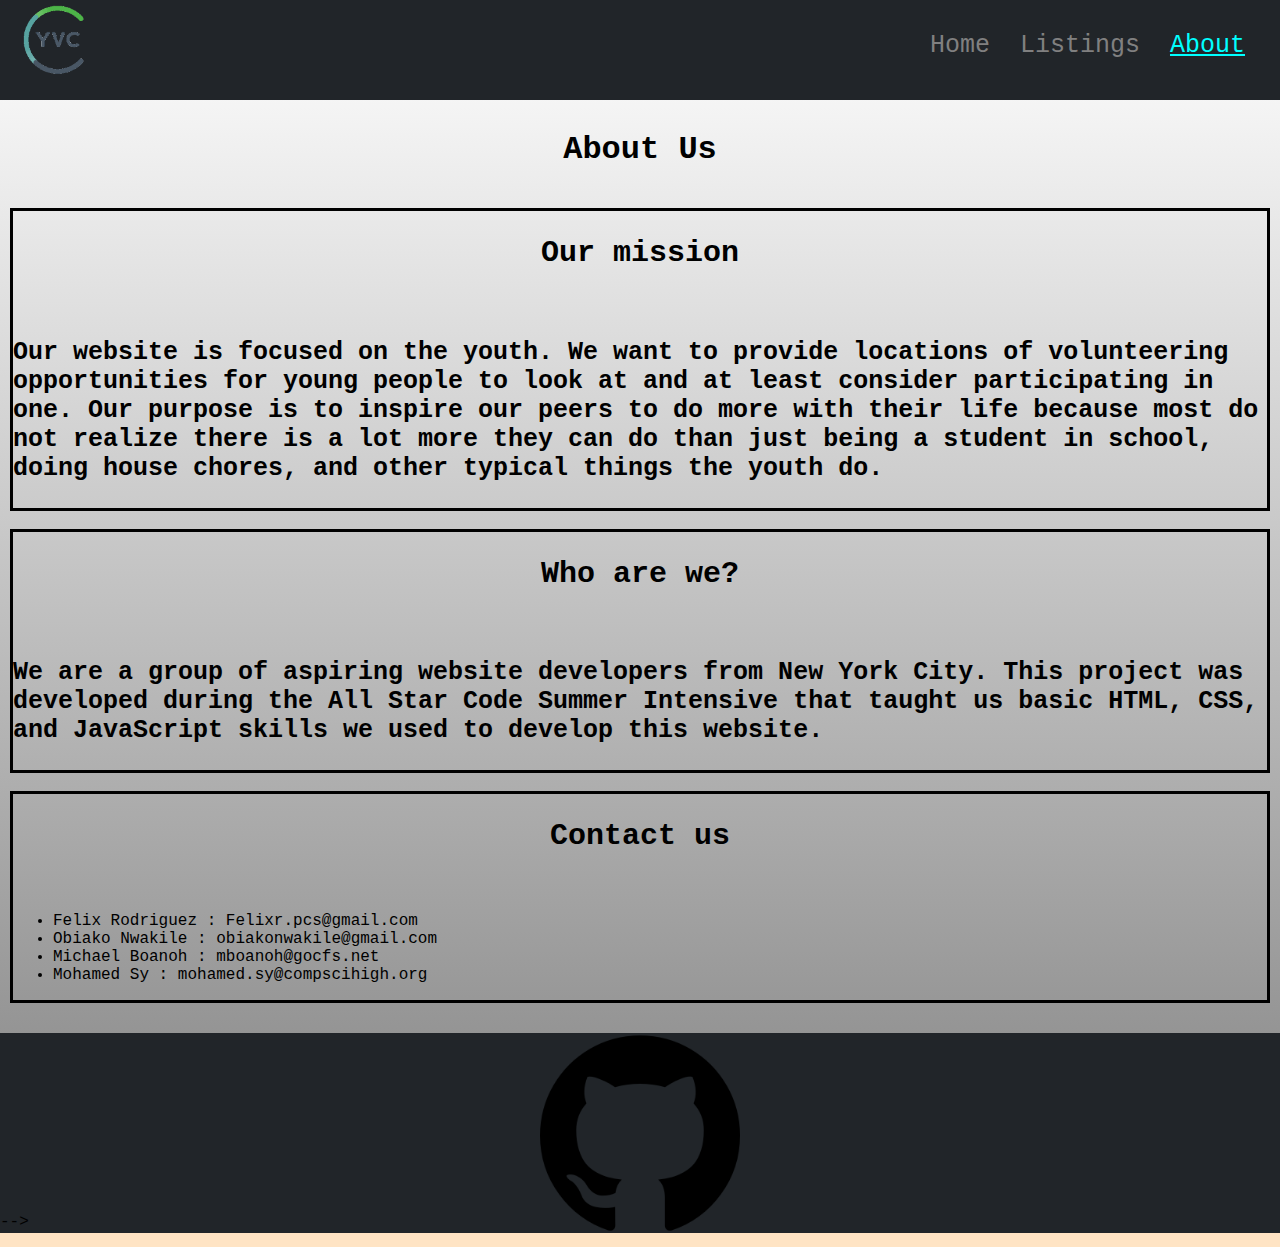
<file: about.html>
<!DOCTYPE html>
<html lang="en">
<head>
    <meta charset="UTF-8">
    <meta http-equiv="X-UA-Compatible" content="IE=edge">
    <meta name="viewport" content="width=device-width, initial-scale=1.0">
    <title>About Us Page</title>
    <link rel = "stylesheet" href = "main.css">
    <link rel = "stylesheet" href = "about.css">
</head>
<body>
    <div id="navBar">
        <img src="yvc_logo.png" id="navImage">
        <ul id="navList">
            <a href = "index.html" target = _blank><li class="navItem home">Home</li></a>
            <a href = "listings.html" target = _blank><li class="navItem">Listings</li></a>
            <li class="navItem aboutNav">About</li>
        </ul>
    </div>

    <div id = "aboutP">
        <h1 id="abtTitle">About Us</h1>
        <br>
        <div id = "us">
        <h2>Our mission</h2>
        <br>
        <p>
            Our website is focused on the youth. We want to provide locations of volunteering 
            opportunities for young people to look at and at least consider participating in one. 
            Our purpose is to inspire our peers to do more with their life because most do not realize 
            there is a lot more they can do than just being a student in school, doing house chores, and other
             typical things the youth do.
        </p>
        </div>
        <br>
        <div id = "we">
        <h2>Who are we?</h2>
        <br>
        <p>
            We are a group of aspiring website developers from New York City. This project was developed during the
            All Star Code Summer Intensive that taught us basic HTML, CSS, and JavaScript skills we used to develop
            this website.
        </p>
        </div>
        <br>
        <div id = "contactInfo">
        <h2>Contact us</h2>
        <br>
        <ul>
            <li>Felix Rodriguez : Felixr.pcs@gmail.com</li>
            <li>Obiako Nwakile : obiakonwakile@gmail.com</li>
            <li>Michael Boanoh : mboanoh@gocfs.net</li>
            <li>Mohamed Sy : mohamed.sy@compscihigh.org</li>
        </ul>
        </div>
    </div>

    <div id = "contact">
        <footer></footer>
        <a href = "https://obiakoasc22.github.io/Demo-Day-Project/" target = _blank><img class = "github" src = "GitHub.png"></a>
    </div>
</body>
</html>  -->
</file>
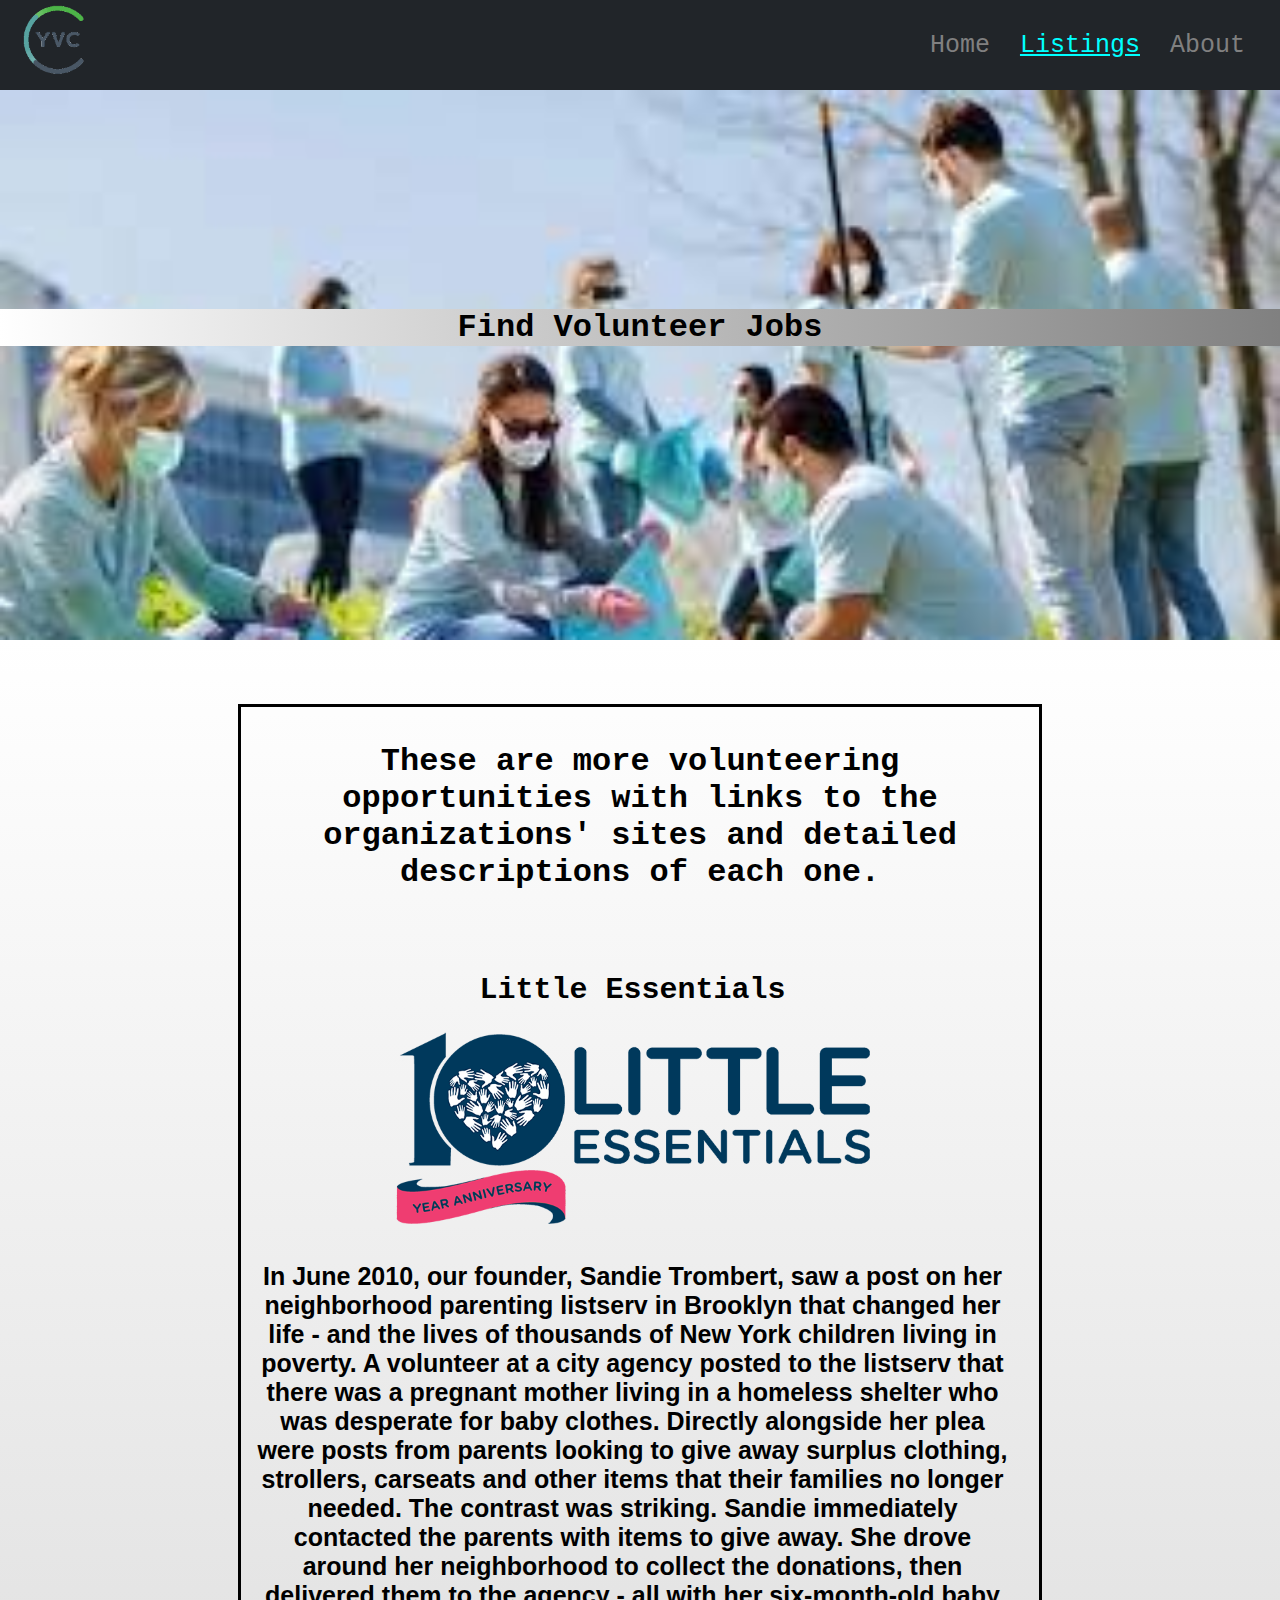
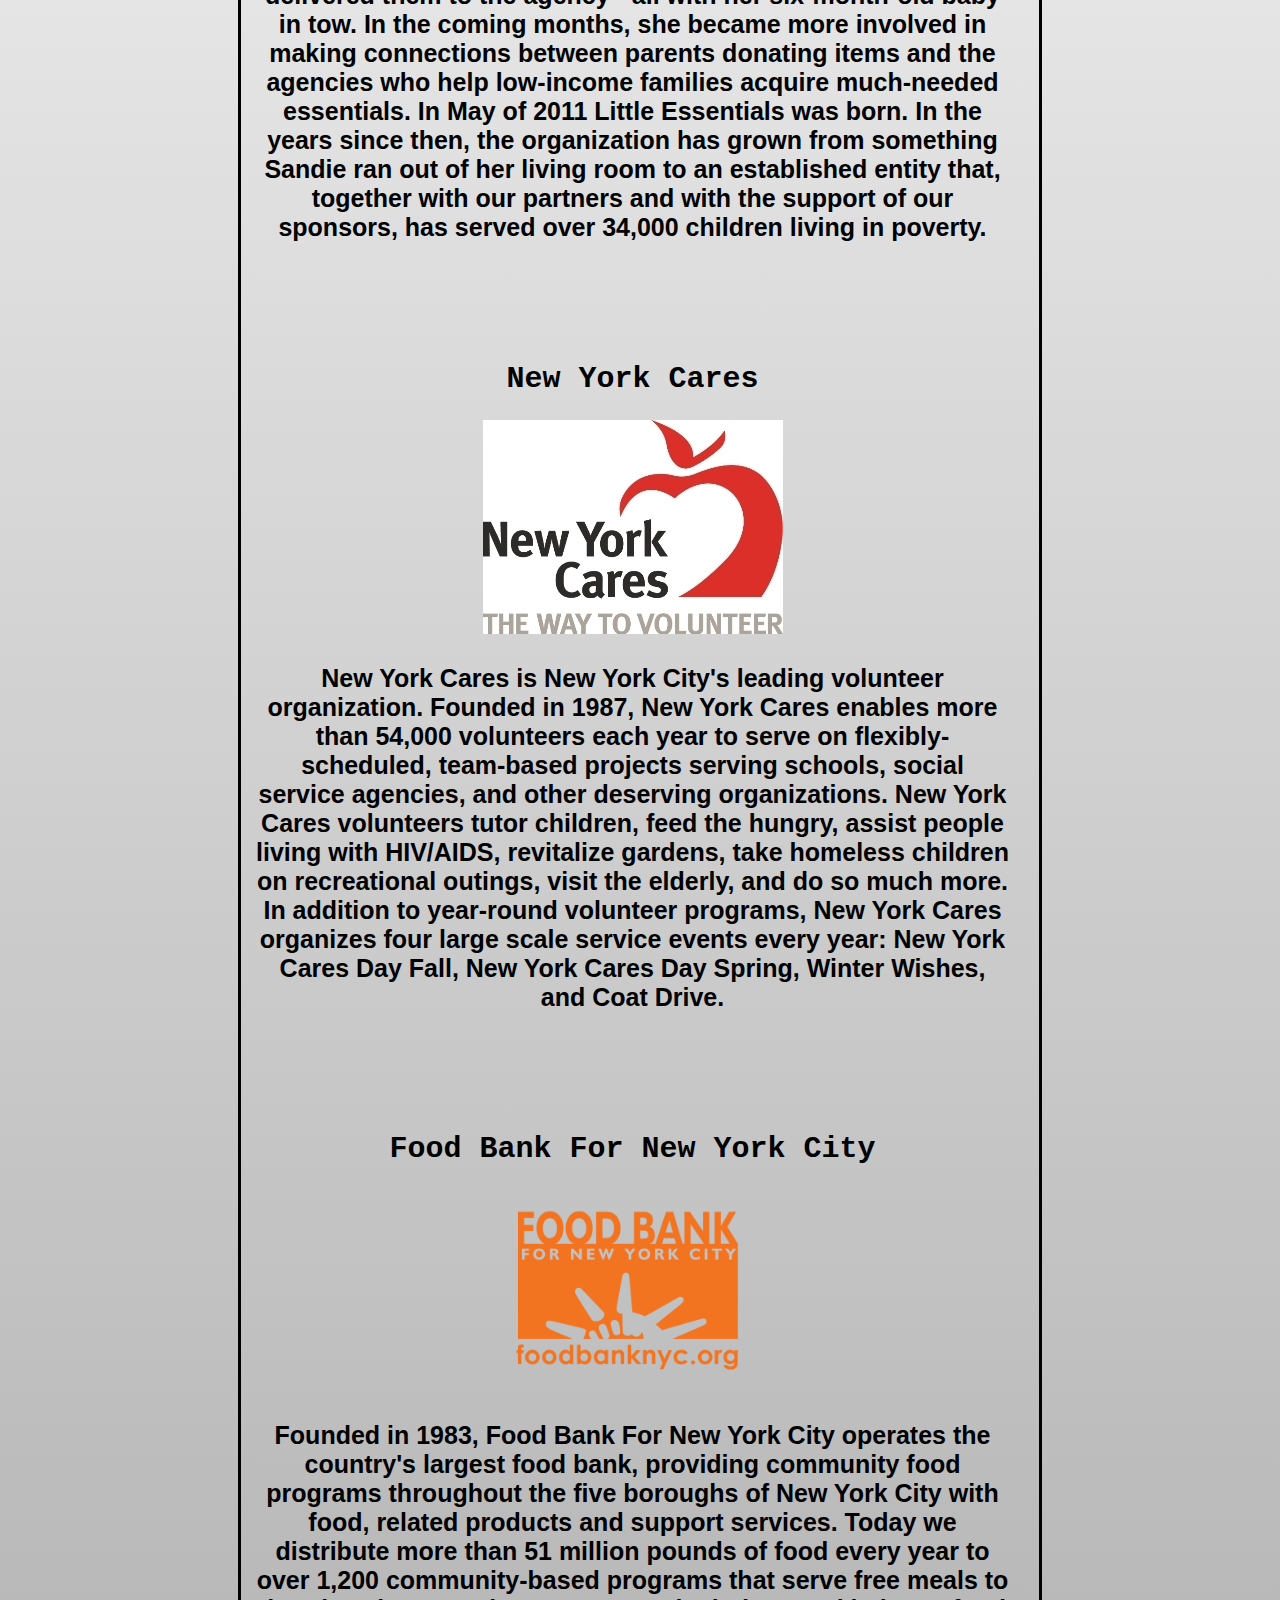
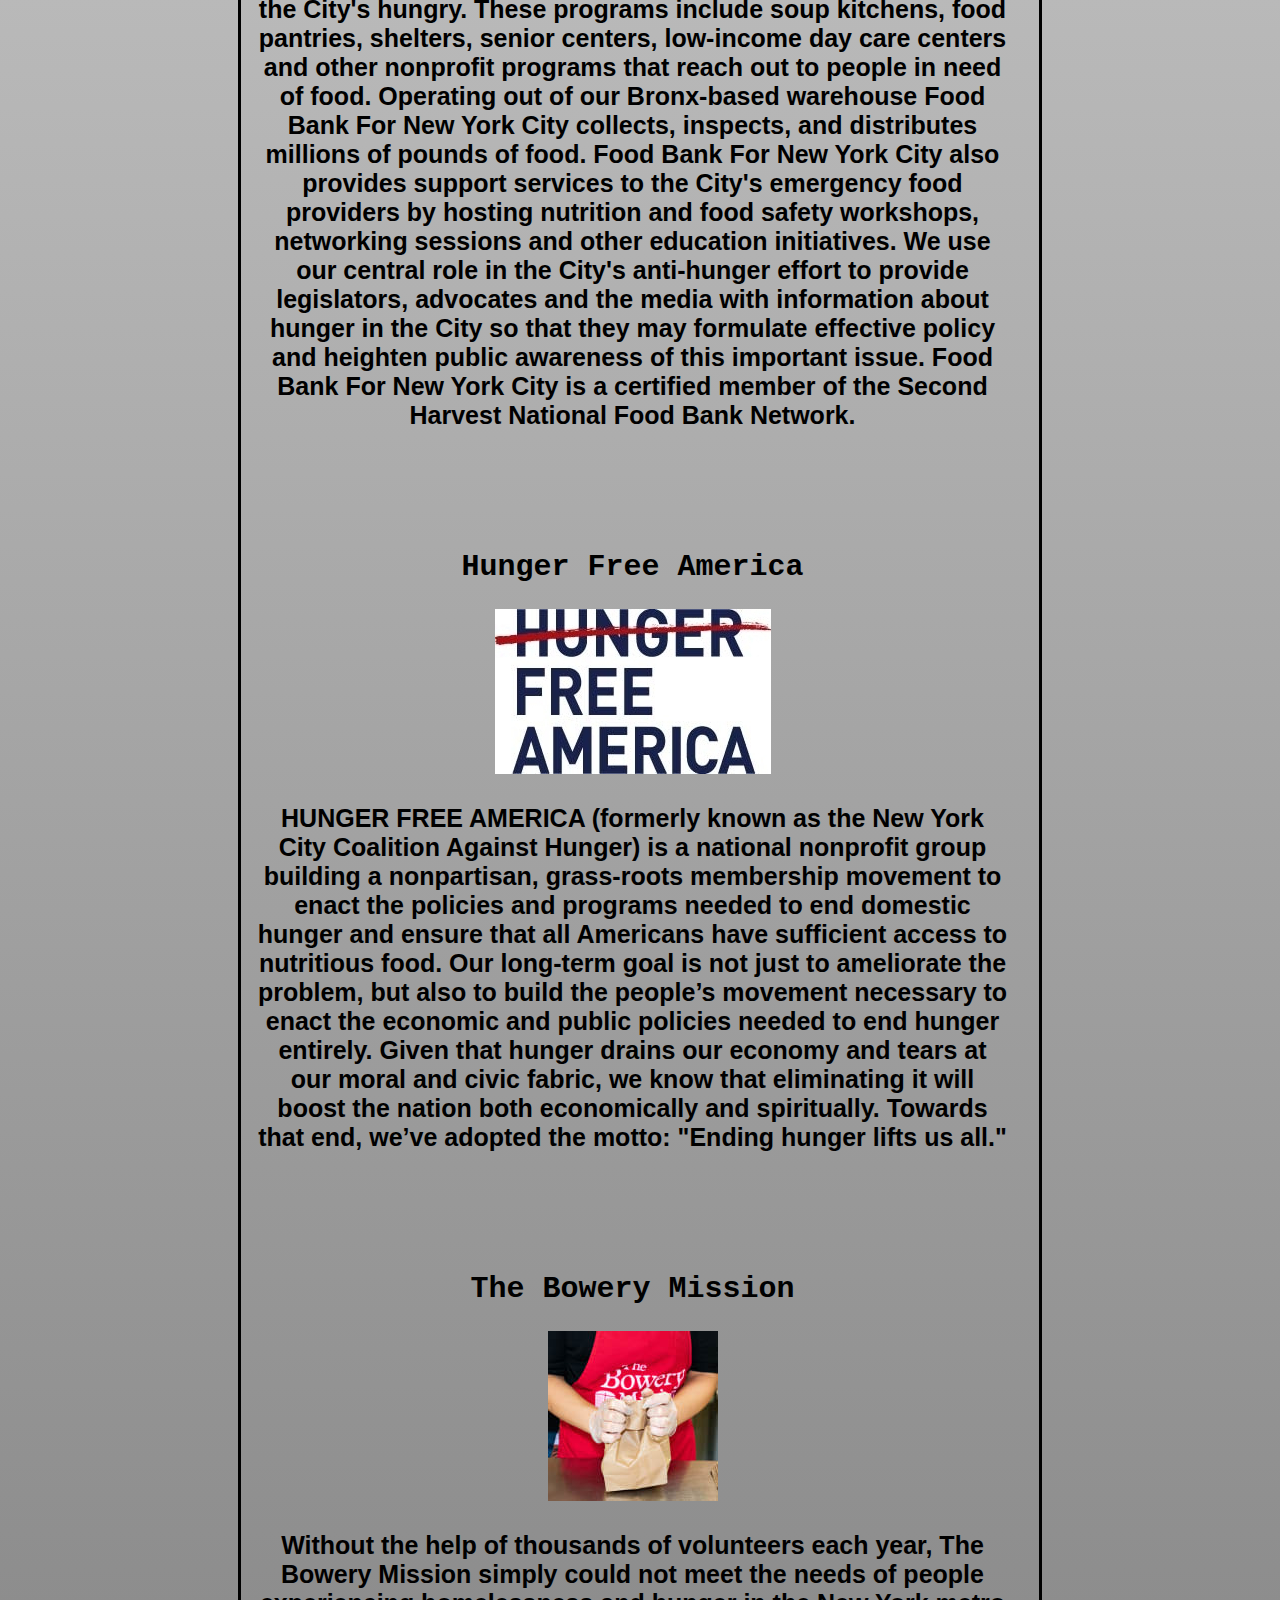
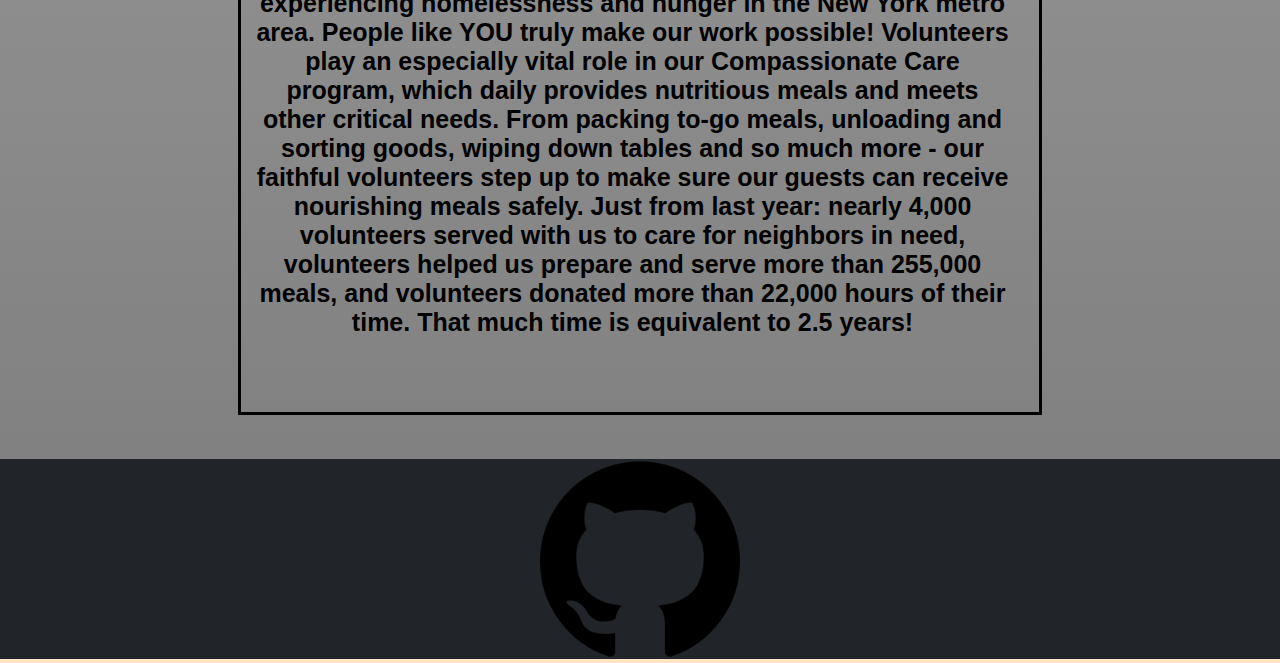
<file: listings.html>
<!DOCTYPE html>
<html lang="en">
<head>
    <meta charset="UTF-8">
    <meta http-equiv="X-UA-Compatible" content="IE=edge">
    <meta name="viewport" content="width=device-width, initial-scale=1.0">
    <title>Youth Volunterring Center</title>
    <link rel = "stylesheet" href = "main.css">
    <link rel = "stylesheet" href = "listings.css">
</head>
<body>
    <div id="navBar"> 
        <img src="yvc_logo.png" id="navImage">
        <ul id="navList">
            <a href = "index.html" target = _blank><li class="navItem home">Home</li></a>
          <li class="navItem listings">Listings</li>
            <a href = "about.html" target = _blank><li class="navItem">About</li></a>
        </ul>
    </div>

    <div id = "listingTransition">
        <div class = "emptyspace">k</div>
        <div class = "emptyspace">k</div>
        <div class = "emptyspace">k</div>
        <div class = "emptyspace">k</div>
        <div class = "emptyspace">k</div>
        <div class = "emptyspace">k</div>
        <div class = "emptyspace">k</div>
        <div class = "emptyspace">k</div>
        <div class = "emptyspace">k</div>
        <div class = "emptyspace">k</div>
        <div class = "emptyspace">k</div>
        <h1 class = "listingTH">Find Volunteer Jobs</h1>
    </div>

    <div id="text">
        <div id="mainText">
        <h1>These are more volunteering opportunities with links to the organizations' sites and detailed descriptions of each one.</h1>
        <div class = "listing">
            <div class = "listingText">
                <div id = "red">
                    <a href = "https://www.littleessentials.org/" target = _blank><h2 class = "LE">Little Essentials</h2></a>
                    <img class = "Little" src = "Little Essentials Logo.png">
                    <p> In June 2010, our founder, Sandie Trombert, saw a post on her neighborhood parenting listserv in Brooklyn that changed her life - and the lives of thousands of New York children living in poverty.
        A volunteer at a city agency posted to the listserv that there was a pregnant mother living in a homeless shelter who was desperate for baby clothes.
        Directly alongside her plea were posts from parents looking to give away surplus clothing, strollers, carseats and other items that their families no longer needed.
        The contrast was striking.
        Sandie immediately contacted the parents with items to give away. She drove around her neighborhood to collect the donations, then delivered them to the agency - all with her six-month-old baby in tow.
        In the coming months, she became more involved in making connections between parents donating items and the agencies who help low-income families acquire much-needed essentials. In May of 2011 Little Essentials was born.
        In the years since then, the organization has grown from something Sandie ran out of her living room to an established entity that, together with our partners and with the support of our sponsors, has served over 34,000 children living in poverty.</p>
                        </div>
                    </div>
            </div>
            <div class="listing">
                <div class="listingText">
                    <div id = "red">
                    <h2>New York Cares</h2>
                    <img class = "cares" src = "New York Cares.jpg">
                    <p> New York Cares is New York City's leading volunteer organization.
        Founded in 1987, New York Cares enables more than 54,000 volunteers each year to serve on flexibly-scheduled, team-based projects serving schools, social service agencies, and other deserving organizations.
        New York Cares volunteers tutor children, feed the hungry, assist people living with HIV/AIDS, revitalize gardens, take homeless children on recreational outings, visit the elderly, and do so much more.
        In addition to year-round volunteer programs, New York Cares organizes four large scale service events every year: New York Cares Day Fall, New York Cares Day Spring, Winter Wishes, and Coat Drive.</p>
                        </div>
                    </div>
            
            </div>
            <div class="listing">
                <div class="listingText">
                    <div id = "red">
                    <h2>Food Bank For New York City</h2>
                    <img class = "bank" src = "Food Bank.png">
                    <p>Founded in 1983, Food Bank For New York City operates the country's largest food bank, providing community food programs throughout the five boroughs of New York City with food, related products and support services. Today we distribute more than 51 million pounds of food every year to over 1,200 community-based programs that serve free meals to the City's hungry. These programs include soup kitchens, food pantries, shelters, senior centers, low-income day care centers and other nonprofit programs that reach out to people in need of food. Operating out of our Bronx-based warehouse Food Bank For New York City collects, inspects, and distributes millions of pounds of food. Food Bank For New York City also provides support services to the City's emergency food providers by hosting nutrition and food safety workshops, networking sessions and other education initiatives. We use our central role in the City's anti-hunger effort to provide legislators, advocates and the media with information about hunger in the City so that they may formulate effective policy and heighten public awareness of this important issue. Food Bank For New York City is a certified member of the Second Harvest National Food Bank Network.</p>
                        </div>
                    </div>
            </div>
            <div class="listing">
                <div class="listingText">
                    <div id = "red">
                    <h2>Hunger Free America</h2>
                    <img class = "hunger" src = "Hunger Free.jpg">
                    <p> HUNGER FREE AMERICA (formerly known as the New York City Coalition Against Hunger) is a national nonprofit group building a nonpartisan, grass-roots membership movement to enact the policies and programs needed to end domestic hunger and ensure that all Americans have sufficient access to nutritious food.
        Our long-term goal is not just to ameliorate the problem, but also to build the people’s movement necessary to enact the economic and public policies needed to end hunger entirely. Given that hunger drains our economy and tears at our moral and civic fabric, we know that eliminating it will boost the nation both economically and spiritually. Towards that end, we’ve adopted the motto: "Ending hunger lifts us all."</p>
                        </div>
                    </div>
            </div>
            <div class="listing">
                <div class="listingText">
                    <div id = "red">
                    <h2>The Bowery Mission</h2>
                    <img class = "bowery" src = "Bowery.jpg">
                    <p> Without the help of thousands of volunteers each year, The Bowery Mission simply could not meet the needs of people experiencing homelessness and hunger in the New York metro area. People like YOU truly make our work possible! Volunteers play an especially vital role in our Compassionate Care program, which daily provides nutritious meals and meets other critical needs.
        From packing to-go meals, unloading and sorting goods, wiping down tables and so much more - our faithful volunteers step up to make sure our guests can receive nourishing meals safely.
        Just from last year: nearly 4,000 volunteers served with us to care for neighbors in need, volunteers helped us prepare and serve more than 255,000 meals,
        and volunteers donated more than 22,000 hours of their time. That much time is equivalent to 2.5 years!
    </p>
</div>
</div>
</div>
        </div>
</div>
</div>

    <div id = "contact">
        <footer></footer>
        <a href = "https://obiakoasc22.github.io/Demo-Day-Project/" target = _blank><img class = "github" src = "GitHub.png"></a>
    </div>
</body>
</html>
</file>
<file: main.css>
body {
    margin: 0px;
    background-color:bisque;
    font-family: 'JetBrains Mono', monospace;
}

/* Navigation Bar */
#navBar {
    background-color: #212529;

    display: flex;
    justify-content: space-between;

    padding-left: 20px;
    padding-right: 20px;
    height:100px;
    
}

#navList {
    display: flex;
    list-style: none;
}

.navItem {
    padding-bottom: 10px;
    padding: 15px;
    font-size: 25px;
    color: grey;
}
#navImage {
  height: 70px;
  padding-top: 5px;
}

/* Transition Content */
#transitionalContent {
    text-align: center;
    background-image: url('people2.jpg');
    background-repeat: no-repeat;
    background-size: cover;
    height: 500px;

    margin: 5%;
    margin-left: -15px;
    margin-right: -15px;
    margin-top: -5px;
    margin-bottom: -75px;
}


/* Text Container */
#text {
    display: flex;
    background-image: linear-gradient(white, gray);
}

/* Main Text Box */
#mainText {
    display: flex;
    flex-direction: column;

    border-style: solid;
    border-color: black;
    padding: 15px;

    margin: 5%;
    width: 60%;
    text-align: center;
    
}

.listing {

    margin:20px;

    display: flex;
}

h2 {
    font-size: 30px;
}

.listingText {
    display: flex;
    flex-direction: column;
    padding: 15px;
}

/* Side Text Box */
#sideText {
    display: flex;
    flex-direction: column;
    
    border-style: solid;
    border-color:black;
    margin: 5%;
    margin-left: 0px;
    width: 30%;
    text-align: center;
}

.stItem {
    display: flex;
    flex-direction: column;

    border-style: none;
    border-color: black;
    margin: 10px;
    

    display: flex;
}

a {
    text-decoration: none;
}

.navItem:hover {
    text-decoration: underline;
    color: cyan;
}

.home {
    text-decoration: underline;
    color: cyan; 
}

.wsnyc {
    width: 200px;
    height: 200px;
    float: left;
    padding-bottom: 50px;
}

#purple {
    display: flex;
    flex-direction: row;
}

.ANY {
    float: right;
}

.habitat {
    float: left;
    padding-bottom: 15px;
}

.emptyspace {
    visibility: hidden;
}

.transitionH {
    background-image: linear-gradient(to right,white, gray);
}

#purple2 {
    margin-left: -35px;
    margin-right: -20px;
}

#red {
    margin-left: -35px;
    margin-right: -20px;
}

#blue {
    margin-left: -35px;
    margin-right: -20px;
}



.transitionH {
    background-color: white;
}

#purple2 {
    margin-left: -35px;
    margin-right: -20px;
}

#red {
    margin-left: -35px;
    margin-right: -20px;
}

#blue {
    margin-left: -35px;
    margin-right: -20px;
}

#contact {
    background-color: #212529;
    color: grey;
    margin-top: -20px;
    margin-bottom: -20px;
}

.ourcontacts {
    display: flex;
    flex-direction: column;
}

#college {
    margin: 45px;
    padding: 0px;
}

#networking {
    padding: 0px;
    width: 300px;
    margin-left: 45px;
}

#social {
   width: 290px;
   margin-left: 45px;
   padding: 0px;
}

#experience {
    width: 290px;
    padding: 0px;
    margin-left: 45px;
}

#purple p{
    font-family:'Gill Sans', 'Gill Sans MT', Calibri, 'Trebuchet MS', sans-serif;
}

#red p {
    font-family:'Gill Sans', 'Gill Sans MT', Calibri, 'Trebuchet MS', sans-serif;
}

#blue p {
    font-family:'Gill Sans', 'Gill Sans MT', Calibri, 'Trebuchet MS', sans-serif;
}

#college p{
    font-family:'Gill Sans', 'Gill Sans MT', Calibri, 'Trebuchet MS', sans-serif;
}

#networking p{
    font-family:'Gill Sans', 'Gill Sans MT', Calibri, 'Trebuchet MS', sans-serif;
}

#social p{
    font-family:'Gill Sans', 'Gill Sans MT', Calibri, 'Trebuchet MS', sans-serif;
}

#experience p{
    font-family:'Gill Sans', 'Gill Sans MT', Calibri, 'Trebuchet MS', sans-serif;
}

p {
    font-weight: bold;
    font-size: 25px;
}



.listings {
    color: cyan;
    text-decoration:underline;
}

#purple2 a {
    color: black;
}

#purple2 a:hover {
    color: cyan;
    text-decoration: underline;
    opacity: 0.6;
}

.github {
    display: block;
    margin-left: auto;
    margin-right: auto;
    width: 200px;
    height: 200px;
}

h2, #abtTitle{
    display: flex;
    justify-content: center;
}
</file>
<file: about.css>
body {
    background-image: linear-gradient(white, gray);
}

.home {
    color: gray;
    text-decoration: none;
}

.aboutNav {
    text-decoration: underline;
    color: cyan;
}

#aboutP {
    padding: 10px;
}

#us {
    border-style: solid;
    border-color: black;
}

#we {
    border-style: solid;
    border-color: black;
}

#contactInfo {
    border-style: solid;
    border-color: black;
}

#contact {
    margin-top: 20px;
}
</file>
<file: listings.css>
.home {
    text-decoration: none;
    color: gray;
}

#listingTransition {
    background-image: url('people3.jpg');
    height: 550px;
    background-repeat: no-repeat;
    background-size: cover;
    margin-top: -10px;
}

.listingTH {
    display: flex;
    justify-content: center;
    background-image: linear-gradient(to right, white, gray)
}

.Little {
    height: 200px;
}

#text {
    display: flex;
    justify-content: center;
}
.bank {
    height: 200px;
}

#red a{
    color: black;
}

.LE:hover {
    color: cyan;
    text-decoration: underline;
}
</file>
